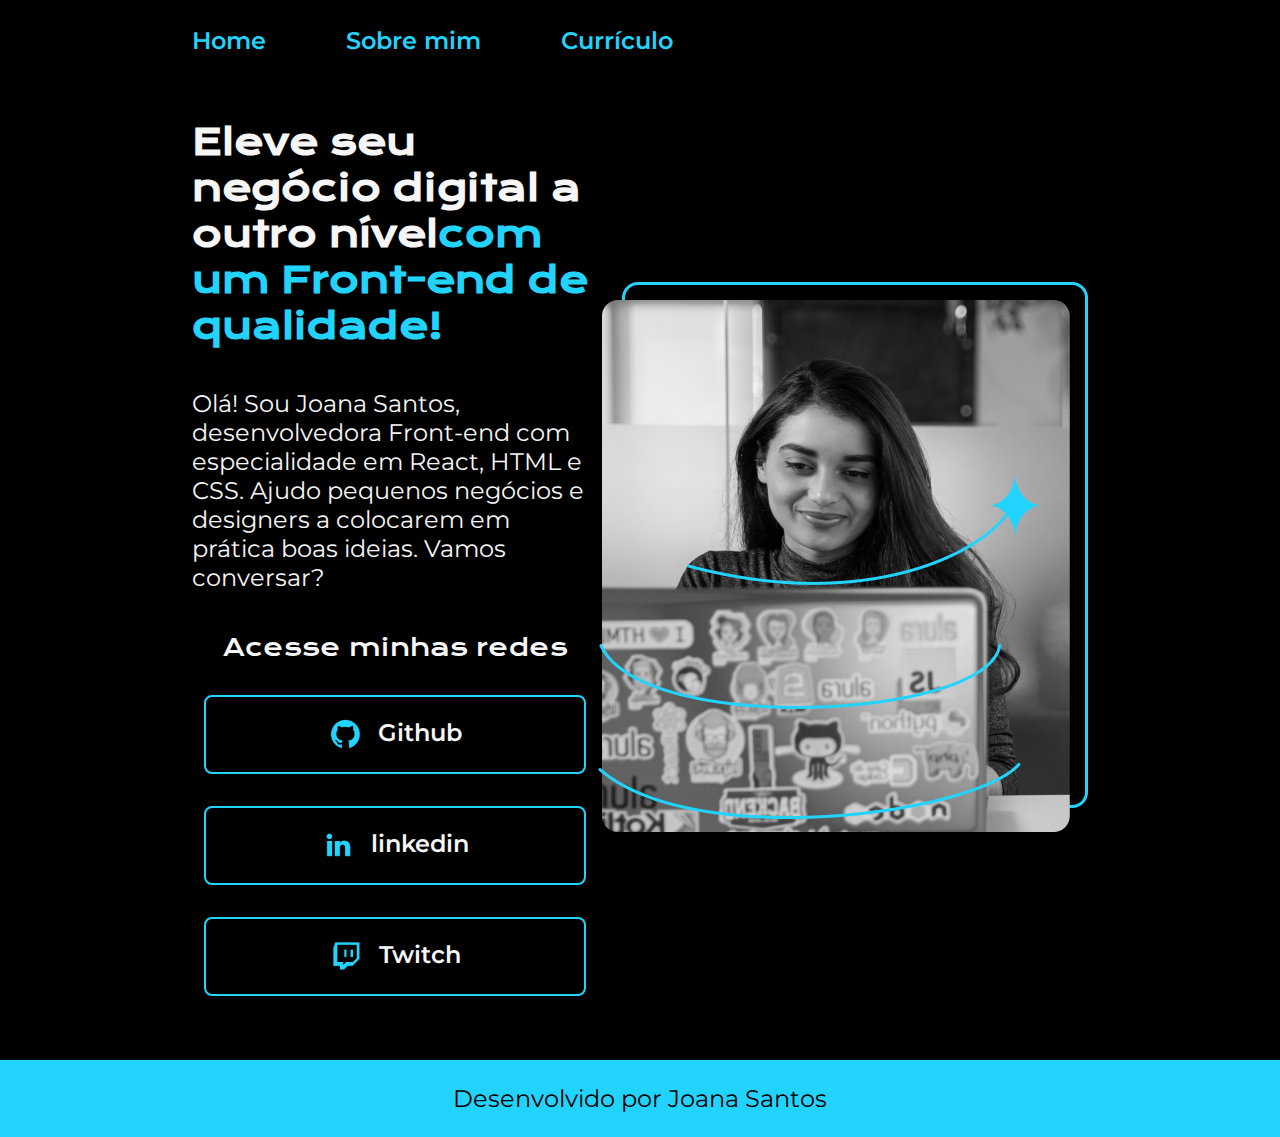
<file: index.html>
<!DOCTYPE html>
<html lang="pt-br">
<head>
    <meta charset="UTF-8">
    <meta http-equiv="X-UA-Compatible" content="IE=edge">
    <meta name="viewport" content="width=device-width, initial-scale=1.0">
    <title>Portifolio</title>
    <link rel="stylesheet" href="./styles/style.css">
</head>
<body>
    <header class="cabecalho">
        <nav class="cabecalho__menu">
            <a class="cabecalho__menu__link" href="index.html">Home</a>
            <a class="cabecalho__menu__link" href="about.html">Sobre mim</a>
            <a class="cabecalho__menu__link" href="curriculo.html">Currículo</a>
        </nav>
    </header>
    <main class="apresentacao">
        <section class="apresentacao__conteudo">
            <h1 class="apresentacao__conteudo__titulo">Eleve seu negócio digital a outro nível<strong
                    class="titulo-destaque">com um Front-end de qualidade!
                </strong></h1>
            <p class="apresentacao__conteudo__texto">Olá! Sou Joana Santos, desenvolvedora
                Front-end com especialidade em React, HTML e
                CSS. Ajudo pequenos negócios e designers a
                colocarem em prática boas ideias. Vamos
                conversar?</p>
            <div class="apresentacao__links">
                <h2 class="apresentacao__links__subtitulo">Acesse minhas redes</h2>
                <a class="apresentacao__links__link" href="https://github.com/rafaballerini">
                    <img src="./assets/github.png" alt="Logo do Github">
                    Github
                </a>
                <a class="apresentacao__links__link" href="https://linkedin.com/in/rafaellaballerini">
                    <img src="./assets/linkedin.png" alt="Logo do linkedin">
                    linkedin
                </a>
                <a class="apresentacao__links__link" href="https://twitch.tv/guilimadev">
                    <img src="./assets/twitch.png" alt="Logo do Twitch">
                    Twitch
                </a>
            </div>
        </section>
        <img src="./assets/imagem.png" alt="Foto da Joana Santos programando">
    </main>
    <footer class="rodape">
        <p>Desenvolvido por Joana Santos</p>
    </footer>
</body>
</html>
</file>
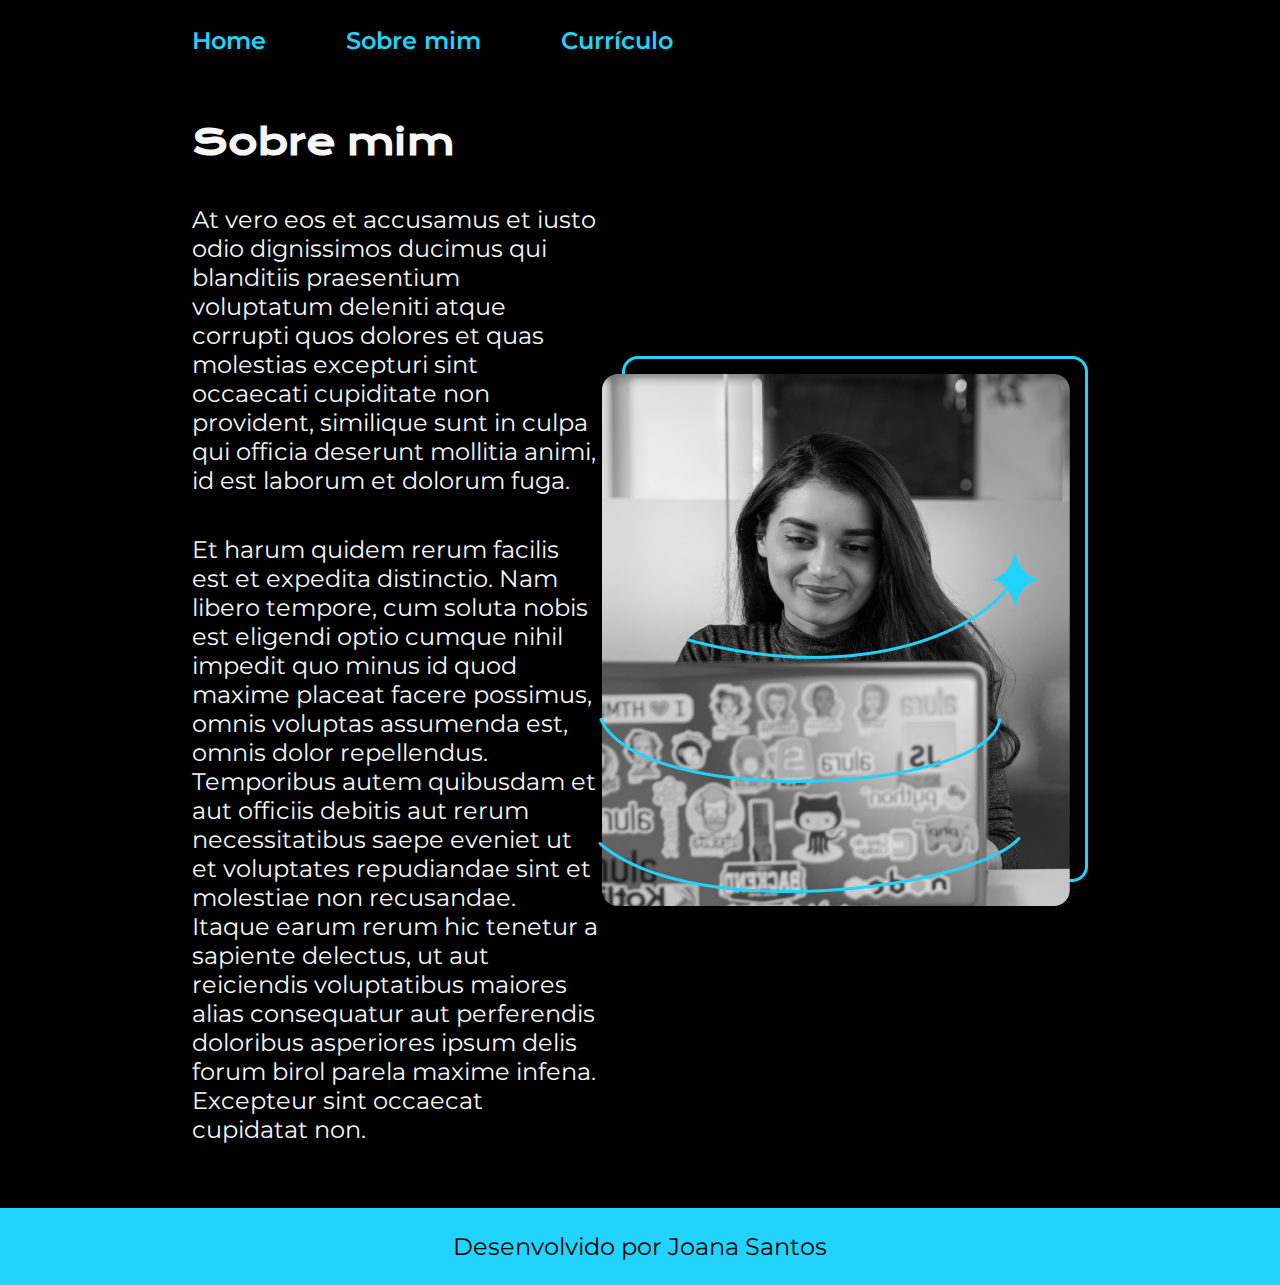
<file: about.html>
<!DOCTYPE html>
<html lang="pt-br">
<head>
    <meta charset="UTF-8">
    <meta http-equiv="X-UA-Compatible" content="IE=edge">
    <meta name="viewport" content="width=device-width, initial-scale=1.0">
    <title>Sobre mim</title>
    <link rel="stylesheet" href="./styles/style.css">
</head>
<body>
    <header class="cabecalho">
        <nav class="cabecalho__menu">
            <a class="cabecalho__menu__link" href="index.html">Home</a>
            <a class="cabecalho__menu__link" href="about.html">Sobre mim</a>
            <a class="cabecalho__menu__link" href="curriculo.html">Currículo</a>
        </nav>
    </header>
    <main class="apresentacao">
        <section class="apresentacao__conteudo">
            <h1 class="apresentacao__conteudo__titulo">Sobre mim</h1>
            <p class="apresentacao__conteudo__texto">At vero eos et accusamus et iusto odio dignissimos ducimus qui
                blanditiis praesentium voluptatum deleniti
                atque corrupti quos dolores et quas molestias excepturi sint occaecati cupiditate non provident,
                similique sunt in culpa qui officia deserunt mollitia animi, id est laborum et dolorum fuga.
            </p>
            <p class="apresentacao__conteudo__texto">
                Et harum quidem rerum facilis est et expedita distinctio. Nam libero tempore, cum soluta nobis est
                eligendi optio cumque nihil impedit quo minus id quod maxime placeat facere possimus, omnis voluptas
                assumenda est, omnis dolor repellendus. Temporibus autem quibusdam et aut officiis debitis aut rerum
                necessitatibus saepe eveniet ut et voluptates repudiandae sint et molestiae non recusandae. Itaque earum
                rerum hic tenetur a sapiente delectus, ut aut reiciendis voluptatibus maiores alias consequatur aut
                perferendis doloribus asperiores ipsum delis forum birol parela maxime infena. Excepteur sint occaecat
                cupidatat non.</p>
        </section>
        <img src="./assets/imagem.png" alt="Foto da Joana Santos programando">
    </main>
    <footer class="rodape">
        <p>Desenvolvido por Joana Santos</p>
    </footer>
</body>
</html>
</file>
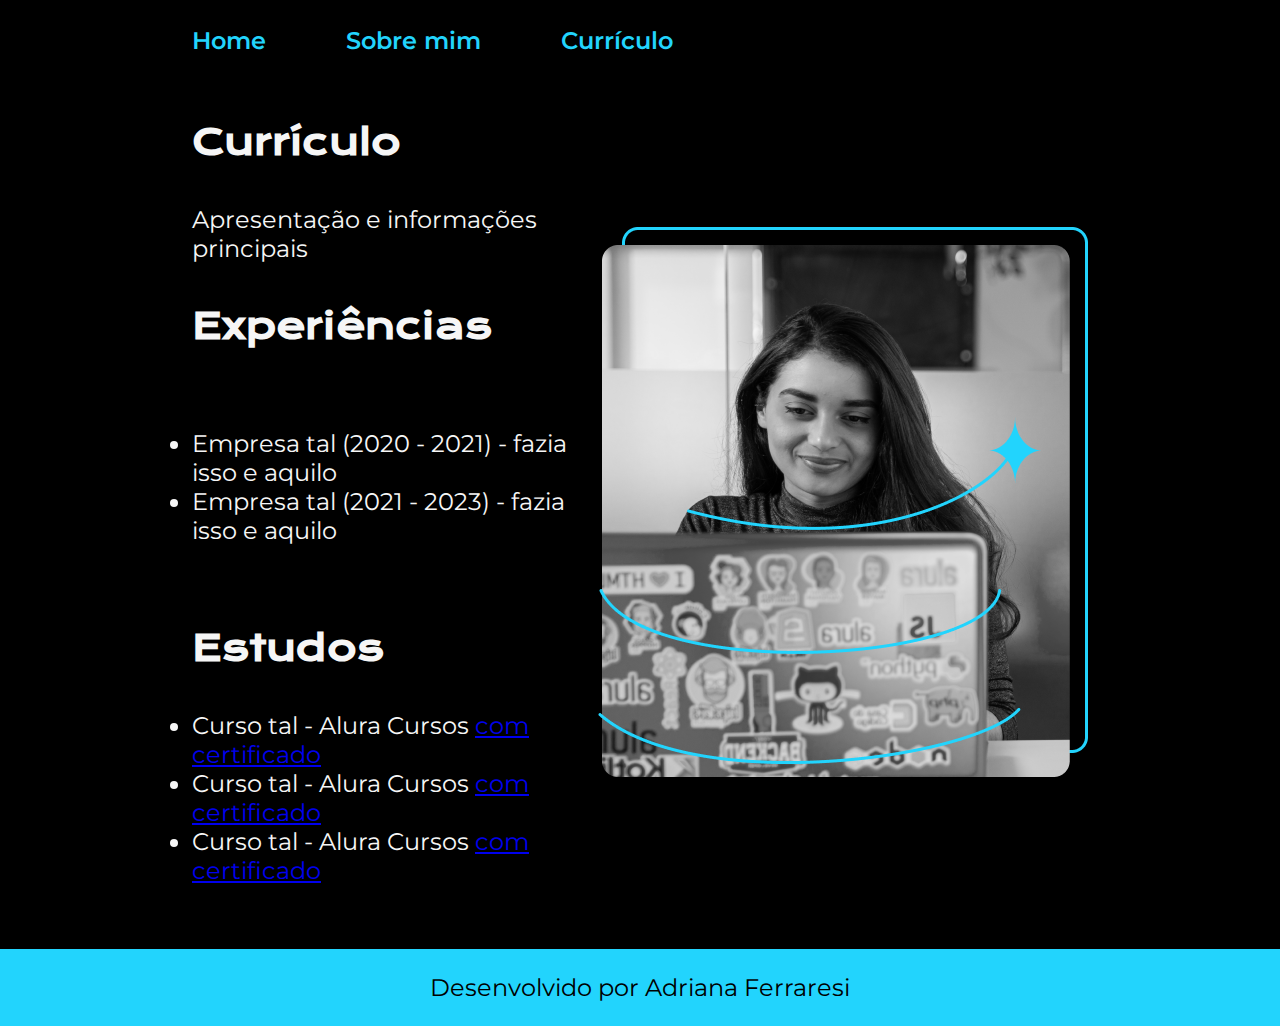
<file: curriculo.html>
<!DOCTYPE html>
<html lang="pt-br">
<head>
    <meta charset="UTF-8">
    <meta http-equiv="X-UA-Compatible" content="ie=edge">
    <meta name="viewport" content="width=device-width, initial-scale=1.0">
    <title>Currículo</title>
    <link rel="stylesheet" href="./styles/style.css">
</head>
<body>
    <header class="cabecalho">
        <nav class="cabecalho__menu">
            <a class="cabecalho__menu__link" href="index.html">Home</a>
            <a class="cabecalho__menu__link" href="about.html">Sobre mim</a>
            <a class="cabecalho__menu__link" href="curriculo.html">Currículo</a>
        </nav>
    </header>
<main class="apresentacao">
    <section class="apresentacao__conteudo">
        <h1 class="apresentacao__conteudo__titulo">Currículo</h1>
        <p class="apresentacao__conteudo__texto">
            Apresentação e informações principais
        </p>
        <h2 class="apresentacao__conteudo__titulo">Experiências</h2>
        <p class="apresentacao__conteudo__texto">
        <ul class="apresentacao__conteudo__texto">
            <li> Empresa tal (2020 - 2021) - fazia isso e aquilo </li>
            <li> Empresa tal (2021 - 2023) - fazia isso e aquilo </li>
        </ul>
        </p>
        <h2 class="apresentacao__conteudo__titulo">Estudos</h2>
        <div class="apresentacao__conteudo__texto">
            <ul class="apresentacao__conteudo__texto">
                <li>Curso tal - Alura Cursos <a href="linkdocertificado">com certificado</a> </li>
                <li>Curso tal - Alura Cursos <a href="linkdocertificado">com certificado</a></li>
                <li>Curso tal - Alura Cursos <a href="linkdocertificado">com certificado</a></li>
            </ul>
        </div>
    </section>
    <img src="./assets/imagem.png" alt="Foto da Joana Santos programando">
</main>
<footer class="rodape">
    <p>Desenvolvido por Adriana Ferraresi</p>
</footer>
</body>
</html>
</file>
<file: styles/style.css>
@import url('https://fonts.googleapis.com/css2?family=Krona+One&family=Montserrat:wght@400;600&display=swap');

:root {
    --cor-primaria: #000000;
    --cor-secundaria: #F6F6F6;
    --cor-terciaria: #22D4FD;
    --cor-hover: #272727;

    --fonte-primaria: 'Krona One', sans-serif;
    --fonte-secundaria: 'Montserrat', sans-serif;
}

*{
    margin: 0;
    padding: 0;
}

body {
    box-sizing: border-box;
    background-color: var(--cor-primaria);
    color: var(--cor-secundaria);
}

.cabecalho {
    padding: 2% 0% 0% 15%;
}

.cabecalho__menu {
    display: flex;
    gap: 80px;
}

.cabecalho__menu__link {
    font-family: var(--fonte-secundaria);
    font-size: 24px;
    font-weight: 600;
    color: var(--cor-terciaria);
    text-decoration: none;
}

.apresentacao {
    padding: 5% 15%;
    display: flex;
    align-items: center;
    justify-content: space-between;
}

.apresentacao__conteudo {
    width: 615px;
    display: flex;
    flex-direction: column;
    gap: 40px;
}

.apresentacao__conteudo__titulo {
    font-size: 36px;
    font-family: var(--fonte-primaria);
}

.titulo-destaque {
    color: var(--cor-terciaria);
}

.apresentacao__conteudo__texto {
    font-size: 24px;
    font-family: var(--fonte-secundaria);
}

.apresentacao__links {
    display: flex;
    flex-direction: column;
    justify-content: space-between;
    align-items: center;
    gap: 32px;
}

.apresentacao__links__subtitulo {
    font-family: var(--fonte-primaria);
    font-weight: 400;
    font-size: 24px;
}

.apresentacao__links__link {
    display: flex;
    justify-content: center;
    gap: 16px;
    border: 2px solid var(--cor-terciaria);
    width: 378px;
    text-align: center;
    border-radius: 8px;
    font-size: 24px;
    font-weight: 600;
    padding: 21.5px 0;
    text-decoration: none;
    color: var(--cor-secundaria);
    font-family: var(--fonte-secundaria);
}

.apresentacao__links__link:hover {
    background-color: var(--cor-hover);
}

.rodape {
    color: var(--cor-primaria);
    background-color: var(--cor-terciaria);
    padding: 24px;
    text-align: center;
    font-family: var(--fonte-secundaria);
    font-size: 24px;
    font-weight: 400;
}
</file>
